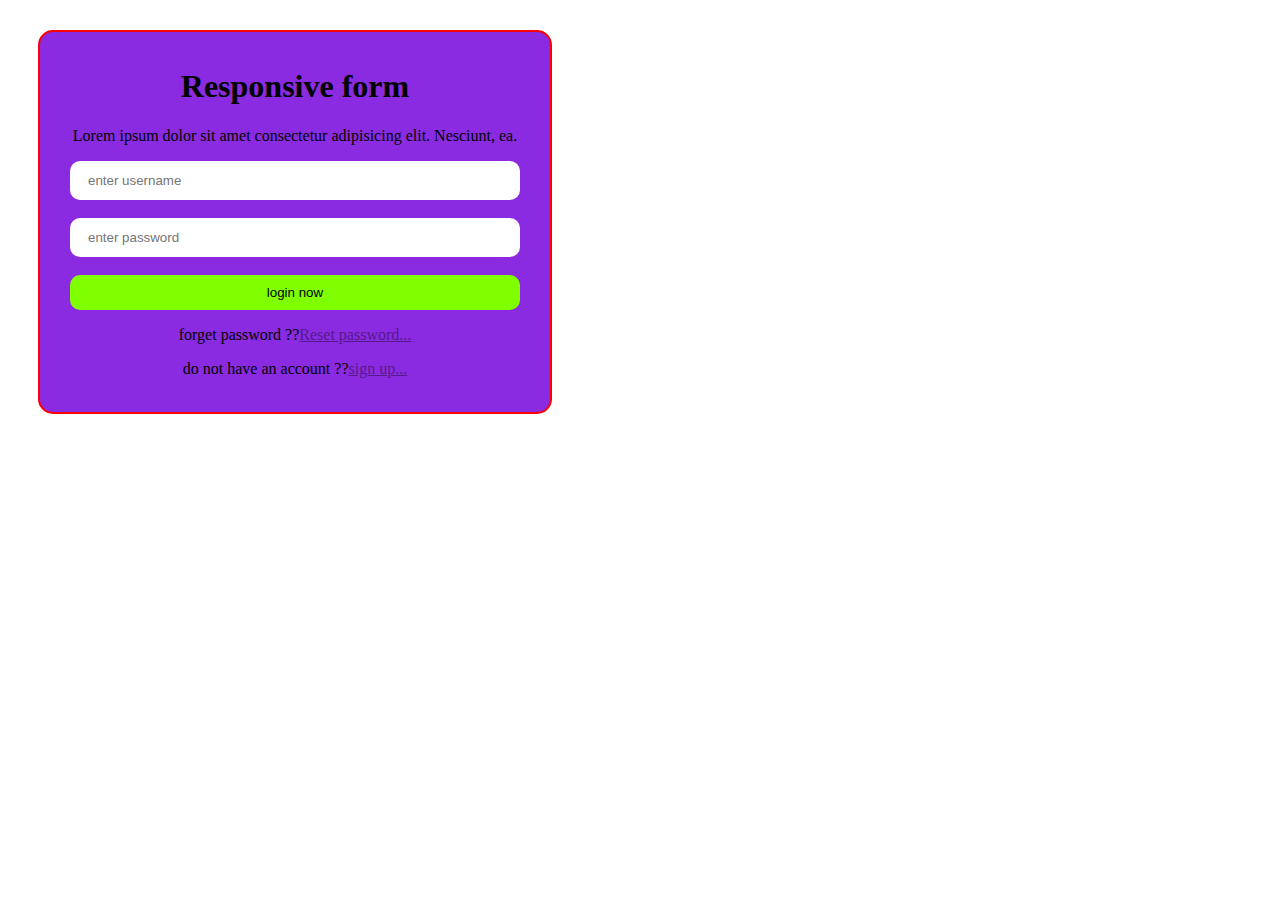
<file: index.html>
<!DOCTYPE html>
<html lang="en">
<head>
    <meta charset="UTF-8">
    <meta http-equiv="X-UA-Compatible" content="IE=edge">
    <meta name="viewport" content="width=device-width, initial-scale=1.0">
    <title>Document</title>
    <link rel="stylesheet" href="style.css">
</head>
<body>
 <div class="form-box">
    <h1>Responsive form</h1>
    <p>Lorem ipsum dolor sit amet consectetur adipisicing elit. Nesciunt, ea.</p>
    <input type="text" placeholder="enter username" class="field" id="username"><br><br>
    <input type="password" placeholder="enter password" class="field" id="password"><br><br>
    <button class="btn" onclick="login()">login now</button>
    <p >forget password ??<a href="">Reset password...</a></p>
    <p>do not have an account ??<a href="">sign up...</a></p>
</div>
<script src="app.js"></script>
 </body>
 </html>
</file>
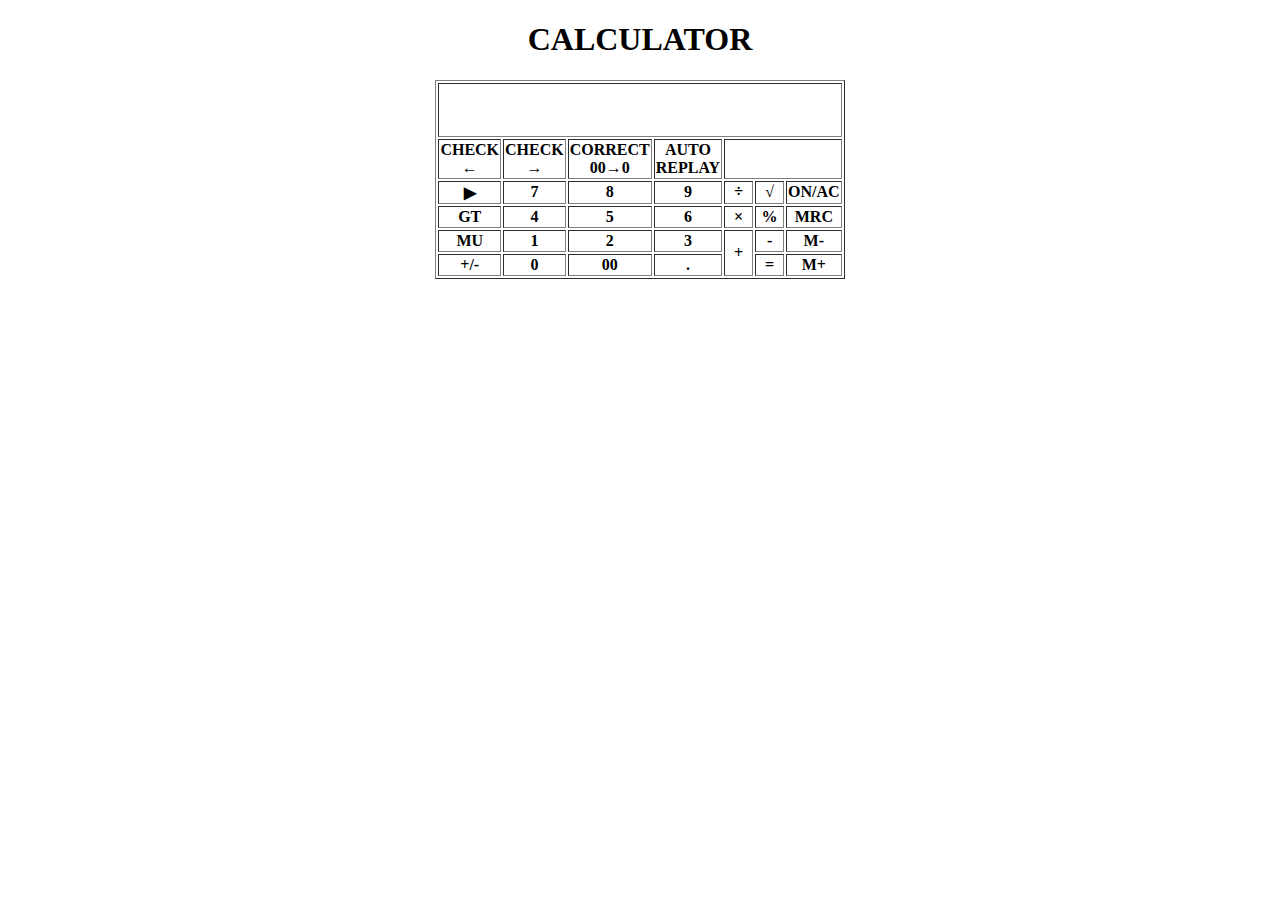
<file: calci.html>
<!DOCTYPE html>
<html lang="en">
<head>
    <meta charset="UTF-8">
    <meta name="viewport" content="width=device-width, initial-scale=1.0">
    <title>Document</title>
</head>
<body>
    <center>
    <h1>CALCULATOR</h1>
    <table border="">
    <tr>
        <th colspan="7" height="50"></th>
    </tr>
    <tr width="10" height="10">
        <th>CHECK<br>←</th>
        <th>CHECK<br>→</th>
        <th>CORRECT<br>00→0</th>
        <th>AUTO<br>REPLAY</th>
        <td colspan="3"></td>
    </tr>
    <tr width="10" height="10">
        <th>▶</th>
        <th>7</th>
        <th>8</th>
        <th>9</th>
        <b><th width="25">÷</th></b>
        <b><th width="25">√</th></b>
        <th>ON/AC</th>
    </tr>
    <tr width="10" height="10">
        <th>GT</th>
        <th>4</th>
        <th>5</th>
        <th>6</th>
        <b><th>×</th></b>
        <b><th>%</th></b>
        <th>MRC</th>
    </tr>
    <tr width="10" height="10">
        <th>MU</th>
        <th>1</th>
        <th>2</th>
        <th>3</th>
        <b><th rowspan="2">+</th></b>
        <b><th>-</th></b>
        <th>M-</th>
    </tr>
    <tr width="10" height="10">
        <th>+/-</th>
        <th>0</th>
        <th>00</th>
        <th>.</th>
        <b><th>=</th></b>
        <th>M+</th>
    </tr>
</table>
</CENTER>
</body>
</html>
</file>
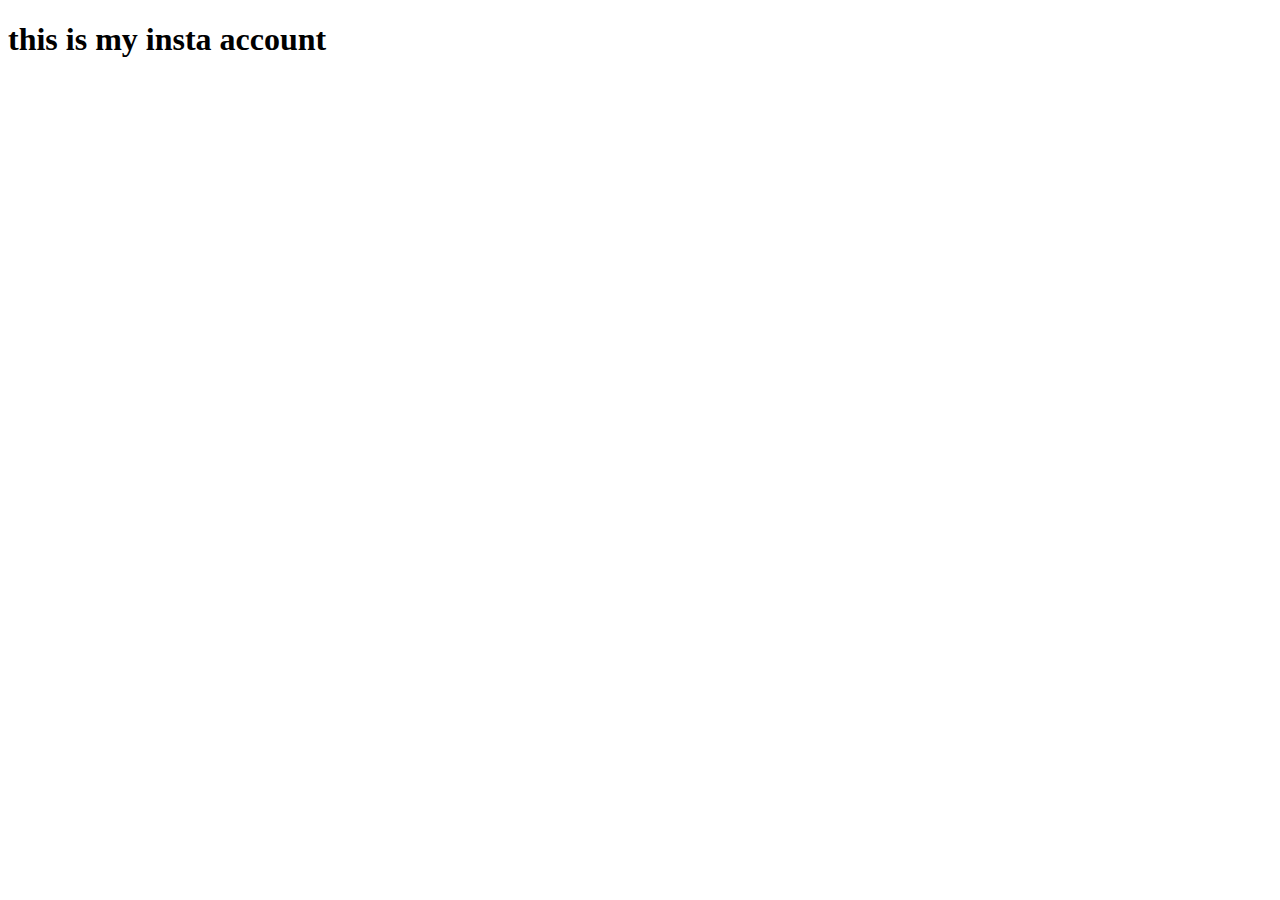
<file: instagram.html>
<!DOCTYPE html>
<html lang="en">
<head>
    <meta charset="UTF-8">
    <meta http-equiv="X-UA-Compatible" content="IE=edge">
    <meta name="viewport" content="width=device-width, initial-scale=1.0">
    <title>Document</title>
</head>
<body>
    <h1>this is my insta account</h1>
    <script src="app.js"></script>
</body>
</html>
</file>
<file: style.css>
.body{
    font-family: system-ui, -apple-system, BlinkMacSystemFont, 'Segoe UI', Roboto, Oxygen, Ubuntu, Cantarell, 'Open Sans', 'Helvetica Neue', sans-serif;
    
}
.form-box{
    background-image: url("https://e1.pxfuel.com/desktop-wallpaper/605/967/desktop-wallpaper-outdoor-natural-studio-backgrounds-nature-background.jpg");
    margin: 30px;
    width: 450px;
    height: 350px;
    border: 2px solid red;
    border-radius: 15px;
    padding: 15px 30px;
    background-color: blueviolet;
    text-align: center;
}
.field{
    border-radius: 10px;
    border: 15px;
    width: 100%;
    padding: 12px 18px;
    box-sizing: border-box;
}

.btn{
    border-radius: 10px;
    padding: 10px 15px;
    background-color: chartreuse;
    border: none;
    cursor: pointer;
    width: 100%;
}
</file>
